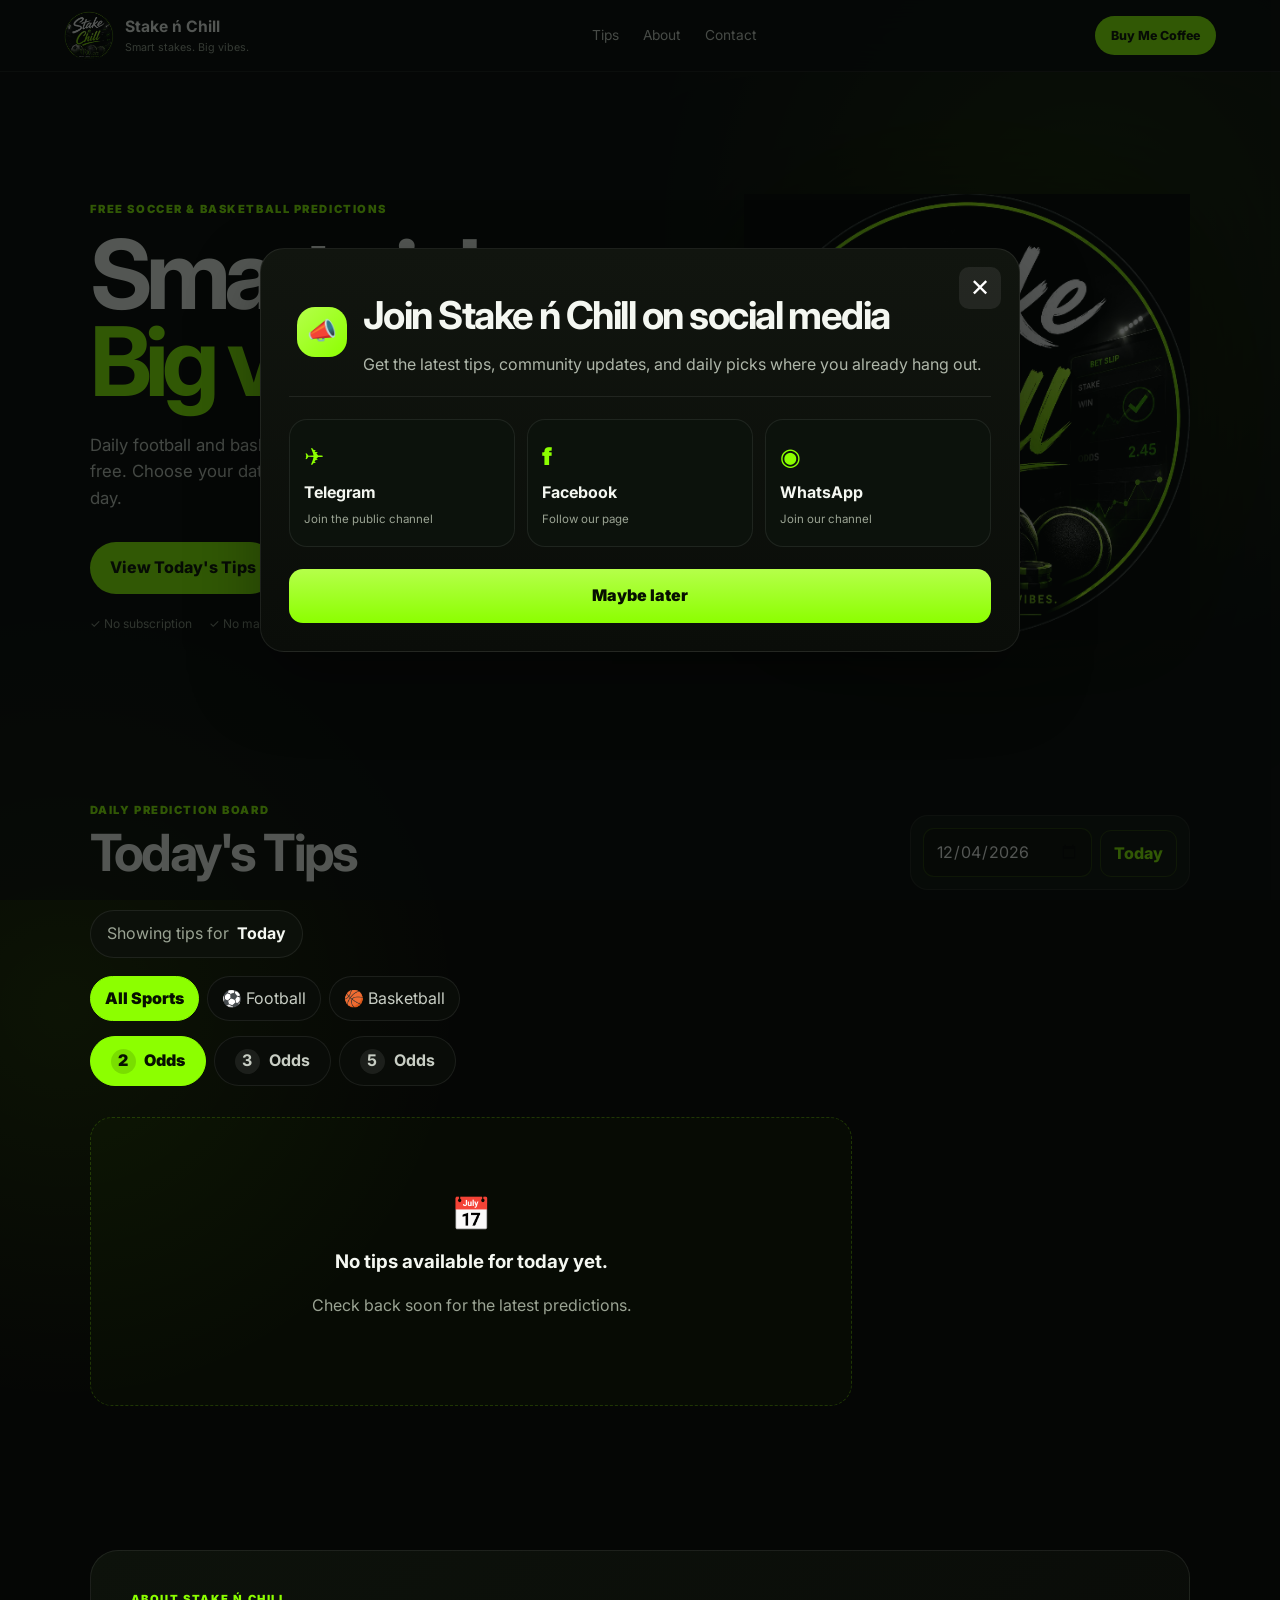
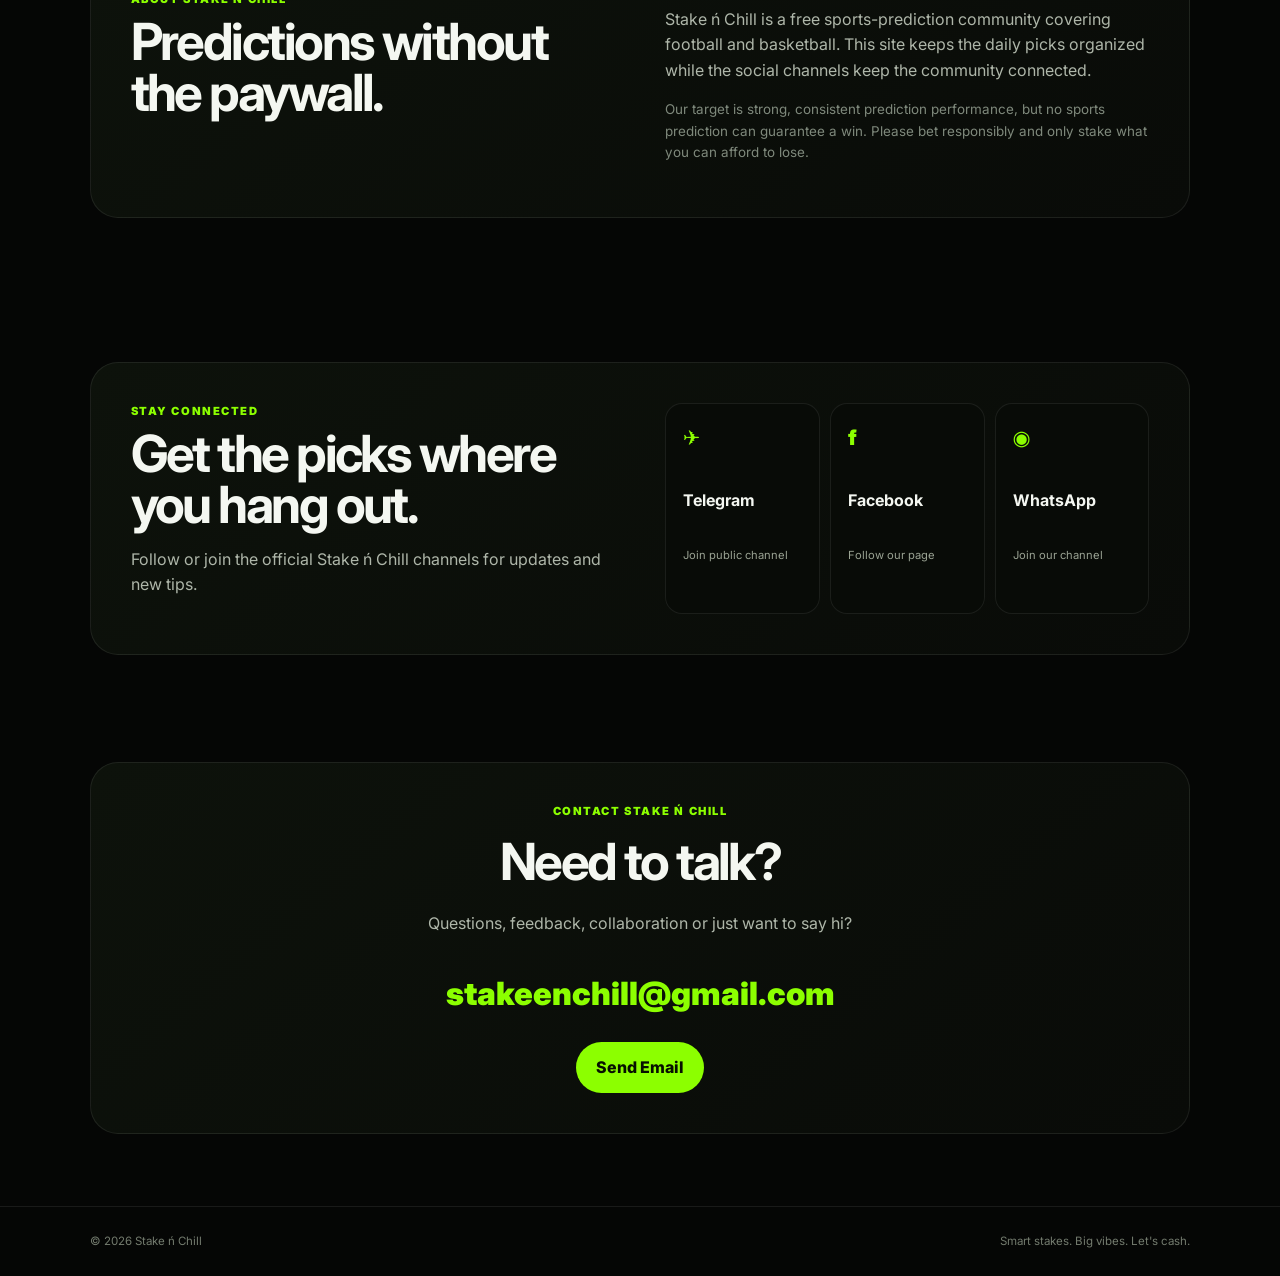
<file: index.html>
<!DOCTYPE html>
<html lang="en">
<head>
  <meta charset="UTF-8">
  <meta name="viewport" content="width=1024">
  <meta name="description" content="Stake ń Chill — free daily football and basketball betting predictions.">
  <meta name="theme-color" content="#070b05">
  <title>Stake ń Chill | Free Sports Predictions</title>
  <link rel="icon" href="assets/favicon_io/favicon.ico" type="image/x-icon">
  <link rel="stylesheet" href="style.css">
</head>
<body>
  <header class="topbar">
    <a class="brand" href="#">
      <img src="assets/favicon_io/android-chrome-192x192.png" alt="Stake ń Chill">
      <span><b>Stake ń Chill</b><small>Smart stakes. Big vibes.</small></span>
    </a>
    <nav>
      <a href="#tips">Tips</a>
      <a href="#about">About</a>
      <a href="#contact">Contact</a>
    </nav>
    <button class="nav-cta" id="coffeeTop" type="button">Buy Me Coffee</button>
  </header>

  <main>
    <section class="hero">
      <div class="hero-copy">
        <div class="eyebrow">FREE SOCCER & BASKETBALL PREDICTIONS</div>
        <h1>Smart picks.<br><em>Big vibes.</em></h1>
        <p>Daily football and basketball predictions from Stake ń Chill — completely free. Choose your date, select your odds section and find the picks for the day.</p>
        <div class="hero-actions">
          <a class="btn primary" href="#tips">View Today's Tips</a>
        </div>
        <div class="trust-row">
          <span>✓ No subscription</span>
          <span>✓ No mandatory charges</span>
          <span>✓ Soccer + Basketball</span>
        </div>
      </div>
      <div class="hero-visual">
        <div class="glow"></div>
        <img src="assets/favicon_io/android-chrome-512x512.png" alt="Stake ń Chill logo">
      </div>
    </section>

    <section id="tips" class="section tips-section">
      <div class="section-head tips-head">
        <div>
          <div class="eyebrow">DAILY PREDICTION BOARD</div>
          <h2 id="tipsTitle">Today's Tips</h2>
        </div>
        <div class="date-box">
          <label for="datePicker">Select date</label>
          <input id="datePicker" type="date">
          <button id="todayBtn" class="small-btn">Today</button>
        </div>
      </div>
      <div class="selected-date">
        <span>Showing tips for</span>
        <strong id="selectedDateText">—</strong>
      </div>
      <div class="sport-filter" style="margin-top:18px;">
        <button class="filter active" data-sport="all">All Sports</button>
        <button class="filter" data-sport="Football">⚽ Football</button>
        <button class="filter" data-sport="Basketball">🏀 Basketball</button>
      </div>

      <div class="odds-tabs">
        <button class="odds-tab active" data-odds="2"><span>2</span> Odds</button>
        <button class="odds-tab" data-odds="3"><span>3</span> Odds</button>
        <button class="odds-tab" data-odds="5"><span>5</span> Odds</button>
      </div>

      <div class="tips-layout">
        <div class="tips-list">
          <div id="summary" class="summary"></div>
          <div id="tipsGrid" class="tips-grid"></div>

          <div id="emptyState" class="empty hidden">
            <div class="empty-icon">📅</div>
            <h3>No tips published for this date</h3>
            <p>Try another date, or check back when the day's predictions are published.</p>
          </div>
        </div>

        <aside id="featured" class="featured hidden" aria-hidden="true"></aside>
      </div>
    </section>

    <section id="about" class="section about">
      <div class="about-panel">
        <div>
          <div class="eyebrow">ABOUT STAKE Ń CHILL</div>
          <h2>Predictions without the paywall.</h2>
        </div>
        <div>
          <p>Stake ń Chill is a free sports-prediction community covering football and basketball. This site keeps the daily picks organized while the social channels keep the community connected.</p>
          <p class="muted">Our target is strong, consistent prediction performance, but no sports prediction can guarantee a win. Please bet responsibly and only stake what you can afford to lose.</p>
        </div>
      </div>
    </section>

    <section class="section community">
      <div class="community-panel">
        <div>
          <div class="eyebrow">STAY CONNECTED</div>
          <h2>Get the picks where you hang out.</h2>
          <p>Follow or join the official Stake ń Chill channels for updates and new tips.</p>
        </div>
        <div class="social-grid">
          <a class="social telegram" id="telegramBtn" href="https://t.me/StakeEnChill" target="_blank" rel="noopener"><span>✈</span><b>Telegram</b><small>Join public channel</small></a>
          <a class="social facebook" id="facebookBtn" href="https://www.facebook.com/profile.php?id=61593842558774" target="_blank" rel="noopener"><span>f</span><b>Facebook</b><small>Follow our page</small></a>
          <a class="social whatsapp" id="whatsappBtn" href="https://whatsapp.com/channel/0029VbEND9CFy72GSDbvec1v" target="_blank" rel="noopener"><span>◉</span><b>WhatsApp</b><small>Join our channel</small></a>
        </div>
      </div>
    </section>

    <section id="contact" class="section contact">
      <div class="contact-card">
        <div class="eyebrow">CONTACT STAKE Ń CHILL</div>
        <h2>Need to talk?</h2>
        <p>Questions, feedback, collaboration or just want to say hi?</p>
        <a class="email" href="mailto:stakeenchill@gmail.com">stakeenchill@gmail.com</a>
        <a class="btn primary" href="mailto:stakeenchill@gmail.com?subject=Stake%20%C5%84%20Chill%20Enquiry">Send Email</a>
      </div>
    </section>
  </main>

  <footer>
    <div>© <span id="year"></span> Stake ń Chill</div>
    <div>Smart stakes. Big vibes. Let's cash.</div>
  </footer>

  <div id="supportModal" class="support-modal hidden" aria-hidden="true">
    <div class="support-sheet" role="dialog" aria-modal="true" aria-labelledby="supportTitle">
      <button class="support-close" id="closeSupport" type="button" aria-label="Close support form">✕</button>

      <div class="support-cta">
        <div class="support-cta-icon">💚</div>
        <div>
          <h3 id="supportTitle">Support Stake ń Chill</h3>
          <p>Your support helps keep the picks free. Thank you for contributing.</p>
        </div>
      </div>

      <div class="support-body">
        <div class="support-heading">
          <span class="support-heading-icon">📲</span>
          <h4>How to support (M-Pesa)</h4>
        </div>

        <ol class="support-steps">
          <li>Open the M-Pesa app on your phone.</li>
          <li>Choose <strong>Send Money</strong> and send to <strong>0708357774</strong> (or use +254708357774).</li>
          <li>Alternatively use <strong>Lipa na M-Pesa → Pochi La Biashara</strong> and enter <strong>0708357774</strong>.</li>
          <li>Enter the amount you wish, confirm, then share the confirmation SMS if you'd like.</li>
        </ol>

        <div class="support-divider"></div>

        <div class="support-payto">
          <span>📩 Pay to:</span>
          <strong id="supportNumber">0708357774</strong>
          <button id="copyPayTo" class="copy-btn" type="button" aria-label="Copy pay number">Copy</button>
        </div>
      </div>
    </div>
  </div>

  <div id="socialPopup" class="social-modal hidden" aria-hidden="true">
    <div class="social-modal-card" role="dialog" aria-modal="true" aria-labelledby="socialPopupTitle">
      <button class="social-close" id="closeSocialPopup" type="button" aria-label="Close social popup">✕</button>

      <div class="social-popup-header">
        <div class="social-popup-icon">📣</div>
        <div>
          <h3 id="socialPopupTitle">Join Stake ń Chill on social media</h3>
          <p>Get the latest tips, community updates, and daily picks where you already hang out.</p>
        </div>
      </div>

      <div class="social-popup-grid">
        <a class="social-popup-link telegram" id="popupTelegramBtn" href="https://t.me/StakeEnChill" target="_blank" rel="noopener">
          <span>✈</span>
          <b>Telegram</b>
          <small>Join the public channel</small>
        </a>
        <a class="social-popup-link facebook" id="popupFacebookBtn" href="https://www.facebook.com/profile.php?id=61593842558774" target="_blank" rel="noopener">
          <span>f</span>
          <b>Facebook</b>
          <small>Follow our page</small>
        </a>
        <a class="social-popup-link whatsapp" id="popupWhatsappBtn" href="https://whatsapp.com/channel/0029VbEND9CFy72GSDbvec1v" target="_blank" rel="noopener">
          <span>◉</span>
          <b>WhatsApp</b>
          <small>Join our channel</small>
        </a>
      </div>

      <button class="social-dismiss" id="dismissSocialPopup" type="button">Maybe later</button>
    </div>
  </div>

  <script>
    // ensure today button text immediately shows if JS loads after HTML
    document.addEventListener('DOMContentLoaded', () => {
      const todayBtn = document.getElementById('todayBtn');
      if (todayBtn) todayBtn.textContent = 'Today';
    });
  </script>
  <script src="script.js"></script>
</body>
</html>
</file>
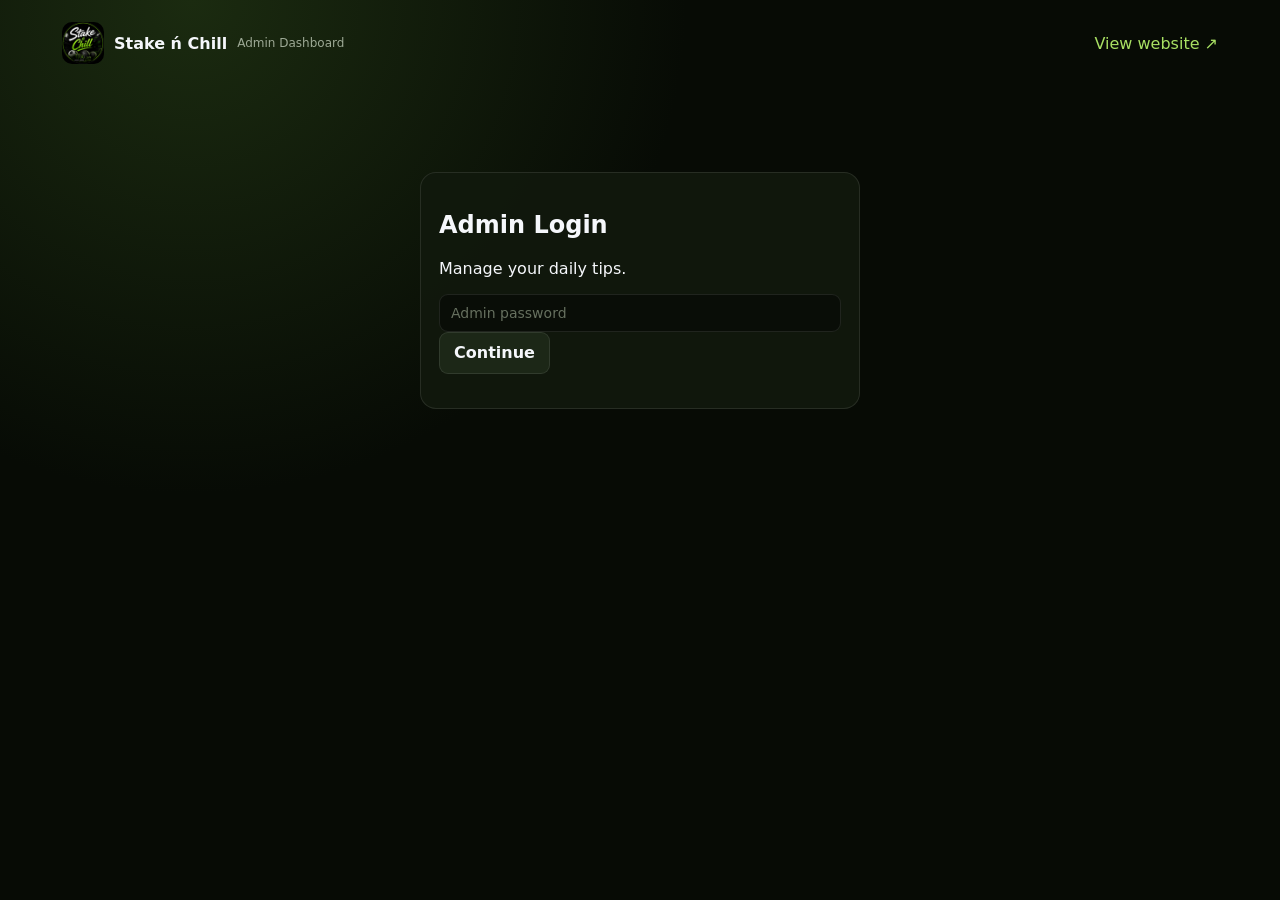
<file: admin/index.html>
<!doctype html>
<html lang="en">
<head>
  <meta charset="utf-8">
  <meta name="viewport" content="width=device-width,initial-scale=1">
  <title>Stake ń Chill Admin</title>
  <link rel="icon" href="../assets/favicon_io/favicon.ico">
  <link rel="stylesheet" href="/admin/admin.css">
</head>
<body>
  <main>
    <header>
      <div class="brand">
        <img src="../assets/favicon_io/android-chrome-192x192.png" alt="">
        <b>Stake ń Chill</b>
        <small>Admin Dashboard</small>
      </div>
      <a href="../" target="_blank">View website ↗</a>
    </header>

    <section id="login" class="card login">
      <h1>Admin Login</h1>
      <p>Manage your daily tips.</p>
      <input id="password" type="password" placeholder="Admin password">
      <button id="loginBtn">Continue</button>
      <p id="loginErr" class="err"></p>
    </section>

    <section id="app" class="hidden">
      <div class="card toolbar">
        <label>Date<input id="date" type="date"></label>
        <label>Odds section / destination
          <select id="odds">
            <option value="2">2 Odds</option>
            <option value="3">3 Odds</option>
            <option value="5">5 Odds</option>
          </select>
        </label>
        <button id="newAcc">+ New Accumulator</button>
        <button id="publish" class="primary">Publish</button>
      </div>

      <section class="card api-tips-panel">
        <div class="api-tips-header">
          <div>
            <h2>Tips from APIs</h2>
            <p class="small">Choose tips, then add them together to the selected odds section.</p>
          </div>
          <button id="refreshApiTips" type="button">Refresh tips</button>
        </div>
        <div class="feed-actions">
          <span id="selectedTipCount" class="small">0 tips selected</span>
          <button id="clearSelectedTips" type="button">Clear selection</button>
          <button id="addSelectedTips" class="primary" type="button" disabled>Add selected to 2 Odds</button>
        </div>
        <div class="tip-groups">
          <section class="tip-group">
            <div class="tip-group-header">
              <h3>Free tips</h3>
              <span id="freeFeedStatus" class="small" aria-live="polite">Not loaded</span>
            </div>
            <div id="freeTipCategories" class="tip-category-grid"></div>
          </section>
          <section class="tip-group">
            <div class="tip-group-header">
              <h3>VIP tips</h3>
              <span id="vipFeedStatus" class="small" aria-live="polite">Not loaded</span>
            </div>
            <div id="vipTipCategories" class="tip-category-grid"></div>
          </section>
        </div>
      </section>

      <section class="card featured-panel">
        <div class="featured-header">
          <div>
            <h2>Tip of the Day</h2>
            <p class="small">Add the featured social post for the selected date.</p>
          </div>
        </div>
        <div class="featured-grid">
          <label>Title<input id="featuredTitle" type="text" placeholder="Tip of the Day"></label>
          <label>Match<input id="featuredMatch" type="text" placeholder="Arsenal vs Chelsea"></label>
          <label>Pick<input id="featuredPick" type="text" placeholder="Over 2.5"></label>
          <label>Odds<input id="featuredOdds" type="number" min="1.01" step="0.01" placeholder="1.76"></label>
          <label>Time<input id="featuredTime" type="time"></label>
          <label>Status
            <select id="featuredStatus">
              <option value="Pending">Pending</option>
              <option value="Won">Won</option>
              <option value="Lost">Lost</option>
              <option value="Void">Void</option>
            </select>
          </label>
        </div>
        <label class="featured-description-field">Description
          <textarea id="featuredDescription" rows="4" placeholder="Tell visitors why this tip is worth following..."></textarea>
        </label>
      </section>

      <div class="grid">
        <section class="card">
          <h2 id="title">2 Odds</h2>
          <div id="list"></div>
        </section>
        <aside class="card">
          <h2>Preview</h2>
          <div id="preview"></div>
        </aside>
      </div>
      <p id="msg"></p>
    </section>
  </main>
  <script src="/admin/admin.js"></script>
</body>
</html>
</file>
<file: style.css>
@import url('https://fonts.googleapis.com/css2?family=Inter:wght@400;500;600;700;800;900&display=swap');

:root{
  --bg:#050605;
  --panel:#0c100a;
  --panel2:#11170d;
  --text:#f4f7f1;
  --muted:#9aa393;
  --accent:#8cff00;
  --accent2:#b5ff4a;
  --line:rgba(140,255,0,.18);
  --white-line:rgba(255,255,255,.08);
  --radius:22px;
}
*{box-sizing:border-box}
html{scroll-behavior:smooth}
body{
  margin:0;color:var(--text);background:
  radial-gradient(circle at 85% 8%,rgba(140,255,0,.11),transparent 28rem),
  radial-gradient(circle at 5% 35%,rgba(140,255,0,.055),transparent 25rem),
  var(--bg);
  font-family:Inter,system-ui,-apple-system,BlinkMacSystemFont,"Segoe UI",sans-serif;
  line-height:1.6;
}
a{text-decoration:none;color:inherit}
button,input{font:inherit}
.topbar{
  position:sticky;top:0;z-index:50;min-height:72px;padding:10px 5%;
  display:flex;align-items:center;justify-content:space-between;gap:20px;
  background:rgba(5,6,5,.88);backdrop-filter:blur(18px);
  border-bottom:1px solid var(--white-line);
}
.brand{display:flex;align-items:center;gap:11px;min-width:190px}
.brand img{width:50px;height:50px;object-fit:contain;border-radius:50%}
.brand b{display:block;font-size:.98rem}
.brand small{display:block;color:var(--muted);font-size:.67rem}
nav{display:flex;gap:24px}
nav a{font-size:.86rem;color:#cfd4ca}
nav a:hover{color:var(--accent)}
.nav-cta,.btn{
  display:inline-flex;align-items:center;justify-content:center;border-radius:999px;
  padding:12px 19px;font-weight:800;border:1px solid var(--line);transition:.2s;
}
.nav-cta,.primary{background:var(--accent);color:#071000}
.nav-cta{padding:9px 15px;font-size:.78rem;cursor:pointer}
.btn:hover,.nav-cta:hover{transform:translateY(-2px);filter:brightness(1.04)}

.support-modal,
.social-modal{
  position:fixed;inset:0;background:rgba(7,10,8,.68);display:flex;align-items:center;justify-content:center;padding:30px;z-index:100;
}
.social-modal-card{
  position:relative;width:min(760px,100%);background:linear-gradient(180deg,#11150f,#0a0d09);border-radius:24px;border:1px solid var(--white-line);box-shadow:0 30px 70px rgba(0,0,0,.35);padding:28px;overflow:hidden;
}
.social-popup-header{
  display:flex;align-items:center;gap:16px;padding:8px 8px 18px;border-bottom:1px solid var(--white-line);
}
.social-popup-icon{
  display:inline-flex;align-items:center;justify-content:center;width:50px;height:50px;border-radius:18px;background:linear-gradient(135deg,var(--accent2),var(--accent));color:#071000;font-size:1.5rem;font-weight:900;
}
.social-popup-header h3{margin:0;font-size:clamp(1.7rem,3vw,2.4rem);letter-spacing:-.04em}
.social-popup-header p{margin:6px 0 0;color:#aeb6a9}
.social-popup-grid{
  display:grid;grid-template-columns:repeat(3,minmax(0,1fr));gap:12px;padding-top:22px;
}
.social-popup-link{
  display:grid;gap:4px;padding:18px 14px;border-radius:18px;border:1px solid var(--white-line);background:#0c120c;transition:.2s;
}
.social-popup-link:hover{transform:translateY(-2px);border-color:var(--line)}
.social-popup-link span{font-size:1.5rem;color:var(--accent);font-weight:900}
.social-popup-link b{font-size:1rem}
.social-popup-link small{color:var(--muted);font-size:.72rem}
.social-close{
  position:absolute;right:18px;top:18px;border:none;background:rgba(255,255,255,.08);color:#fff;border-radius:10px;width:42px;height:42px;cursor:pointer;font-size:1.5rem;line-height:1;
}
.social-dismiss{
  width:100%;margin-top:22px;border:none;border-radius:14px;padding:14px 16px;background:linear-gradient(180deg,var(--accent2),var(--accent));color:#071000;font-size:1rem;font-weight:900;cursor:pointer;
}
.support-sheet{
  position:relative;width:min(760px,100%);background:#f5f5f4;border-radius:22px;border:1px solid rgba(0,0,0,.08);box-shadow:0 28px 70px rgba(0,0,0,.28);overflow:hidden;
}
.support-cta{
  display:flex;align-items:center;justify-content:space-between;gap:16px;padding:20px 24px 18px;
  background:linear-gradient(90deg,var(--accent2),var(--accent));
  color:#071000;min-height:86px;
}
.support-cta-icon{
  display:inline-flex;align-items:center;justify-content:center;width:40px;height:40px;border-radius:50%;background:rgba(255,255,255,.92);
  font-weight:900;font-size:1.4rem;color:var(--accent);
}
.support-cta h3{margin:0;font-size:clamp(1.8rem,3vw,2.5rem);letter-spacing:-.04em}
.support-cta p{margin:6px 0 0;color:rgba(7,16,0,.9);font-weight:700}
.support-close{
  position:absolute;right:18px;top:18px;border:none;background:rgba(255,255,255,.2);color:#fff;border-radius:10px;width:42px;height:42px;cursor:pointer;font-size:1.6rem;line-height:1;
}
.support-body{padding:26px 26px 28px;background:#f3f3f2;color:#2b1e12}
.support-heading{display:flex;align-items:center;gap:12px;margin:0 0 20px}
.support-heading-icon{font-size:1.5rem}
.support-heading h4{margin:0;font-size:clamp(1.5rem,2vw,2.2rem);letter-spacing:-.04em}
.support-steps{
  margin:0;padding-left:22px;display:grid;gap:14px;font-size:1.1rem;line-height:1.45;color:#3d2c21;list-style:decimal;
}
.support-steps strong{font-weight:800}
.support-divider{margin:22px 0 18px;border-top:1px solid rgba(99,67,38,.16)}
.support-payto{display:flex;align-items:center;gap:10px;font-size:1.1rem;padding:6px 0 18px;color:#3a291d}
.support-payto strong{font-size:1.35rem;color:#2d170a}
/* copy button for support number */
.copy-btn{
  margin-left:6px;padding:8px 10px;border-radius:10px;border:1px solid rgba(0,0,0,.08);
  background:transparent;color:var(--accent);font-weight:800;cursor:pointer;font-size:.85rem
}
.copy-btn:hover{background:rgba(140,255,0,.06)}
.copy-btn.copied{background:var(--accent);color:#071000}
.support-confirm{
  width:100%;border:none;border-radius:14px;padding:18px 20px;background:linear-gradient(180deg,#0fa55d,#0a8e4e);color:#fff;font-size:1.05rem;font-weight:900;letter-spacing:-.02em;cursor:pointer;box-shadow:0 10px 18px rgba(15,165,93,.22);
}
.support-confirm:hover{filter:brightness(1.03)}

@media (max-width:620px){
  .support-cta{padding:16px 18px}
  .support-cta h3{font-size:1.5rem}
  .support-cta p{font-size:.9rem}
  .support-body{padding:18px}
  .support-steps{font-size:1rem}
  .support-payto{font-size:1rem;flex-wrap:wrap}
}
.ghost{background:rgba(255,255,255,.035);color:var(--text)}
.hero{
  min-height:690px;padding:80px 7%;max-width:1500px;margin:auto;
  display:grid;grid-template-columns:1.15fr .85fr;align-items:center;gap:50px;
}
.eyebrow{color:var(--accent);font-weight:900;letter-spacing:.14em;font-size:.7rem}
.hero h1{font-size:clamp(3.4rem,7.5vw,7.5rem);line-height:.91;letter-spacing:-.07em;margin:12px 0 26px}
.hero h1 em{font-style:normal;color:var(--accent)}
.hero-copy>p{max-width:680px;color:#c7cdc3;font-size:1.05rem}
.hero-actions{display:flex;gap:12px;flex-wrap:wrap;margin-top:30px}
.trust-row{display:flex;gap:17px;flex-wrap:wrap;color:#879080;font-size:.75rem;margin-top:20px}
.hero-visual{position:relative;display:flex;justify-content:center;align-items:center}
.hero-visual .glow{
  position:absolute;width:70%;height:70%;border-radius:50%;
  background:var(--accent);filter:blur(90px);opacity:.13
}
.hero-visual img{
  width:min(520px,100%);position:relative;z-index:1;
  filter:drop-shadow(0 20px 60px rgba(0,0,0,.75))
}
.section{max-width:1400px;margin:auto;padding:72px 7%}
.section-head{display:flex;align-items:end;justify-content:space-between;gap:30px;margin-bottom:25px}
.section h2{font-size:clamp(2rem,4vw,3.5rem);line-height:1;letter-spacing:-.05em;margin:7px 0 12px}
.section-head p{color:var(--muted);margin:0;max-width:670px}
.date-box{
  display:flex;align-items:end;gap:8px;padding:12px;border:1px solid var(--white-line);
  border-radius:18px;background:var(--panel);white-space:nowrap
}
.date-box label{position:absolute;clip:rect(0 0 0 0)}
input[type=date]{
  color:var(--text);background:#070a06;border:1px solid var(--line);
  border-radius:11px;padding:10px 12px;outline:none
}
.small-btn{
  border:1px solid var(--line);background:transparent;color:var(--accent);
  border-radius:11px;padding:10px 13px;cursor:pointer;font-weight:800
}
.selected-date{
  display:inline-flex;gap:8px;align-items:center;background:var(--panel);
  border:1px solid var(--white-line);padding:10px 16px;border-radius:999px;color:var(--muted)
}
.selected-date strong{color:var(--text)}
.tips-section{padding-top:40px}
.tips-head{margin-bottom:20px}
.sport-filter,.odds-tabs{display:flex;gap:8px;flex-wrap:wrap}
.filter,.odds-tab{
  cursor:pointer;border:1px solid var(--white-line);background:#090c08;color:#c8cec4;
  padding:9px 14px;border-radius:999px
}
.filter.active,.odds-tab.active{background:var(--accent);border-color:var(--accent);color:#071000;font-weight:900}
.odds-tabs{margin:15px 0 16px}
.odds-tab{padding:11px 20px;font-weight:700}
.odds-tab span{
  display:inline-flex;width:25px;height:25px;align-items:center;justify-content:center;
  border-radius:50%;background:rgba(255,255,255,.08);margin-right:5px
}
.odds-tab.active span{background:rgba(0,0,0,.13)}
.summary{color:var(--muted);font-size:.8rem;margin:5px 0 15px}
.tips-layout{display:grid;grid-template-columns:1fr 320px;gap:18px;align-items:start}
.tips-list{min-width:0}
.tips-grid{display:grid;grid-template-columns:repeat(auto-fit,minmax(min(100%,280px),max-content));gap:15px;align-items:start;justify-content:start}
.tip-card{
  position:relative;overflow:hidden;width:fit-content;max-width:100%;padding:20px;border-radius:var(--radius);
  background:linear-gradient(145deg,var(--panel2),var(--panel));
  border:1px solid var(--white-line)
}
.tip-card:before{content:"";position:absolute;left:0;top:0;bottom:0;width:4px;background:var(--accent)}
.tip-top{display:flex;align-items:center;justify-content:space-between;gap:10px;margin-bottom:13px}
.tip-meta{display:flex;align-items:center;gap:10px;flex-wrap:wrap}
.tag{color:var(--accent);font-size:.67rem;font-weight:900;letter-spacing:.1em}
.league{font-size:.7rem;color:#7f8979}
.match{font-size:1.06rem;font-weight:800;line-height:1.3;margin-bottom:12px}
.pick-row{display:flex;align-items:end;justify-content:space-between;gap:10px;border-top:1px solid var(--white-line);padding-top:13px}
.pick-label{color:var(--muted);font-size:.68rem;text-transform:uppercase;letter-spacing:.08em}
.pick{font-size:1rem;font-weight:900}
.odds{color:var(--accent);font-weight:900;font-size:1.15rem}
.meta{display:flex;gap:10px;margin-top:12px;color:#778071;font-size:.7rem}
.status{margin-left:auto}
.slip-card{padding:18px 18px 16px}
.slip-card:before{background:var(--accent)}
.slip-summary{display:flex;align-items:center;justify-content:space-between;padding:10px 12px;margin:10px 0 12px;border:1px solid var(--white-line);border-radius:12px;background:rgba(255,255,255,.02)}
.slip-label{font-size:.7rem;color:var(--muted);text-transform:uppercase;letter-spacing:.08em}
.slip-summary strong{font-size:1.2rem;color:var(--accent)}
.pick-list{display:grid;gap:10px}
.slip-match{display:flex;align-items:center;justify-content:space-between;gap:12px;padding:10px 12px;border-radius:12px;background:rgba(255,255,255,.02);border:1px solid rgba(255,255,255,.06)}
.match-main{display:grid;gap:4px;min-width:0}
.match-name{font-weight:800;font-size:.97rem;line-height:1.4}
.match-time{font-size:.72rem;color:var(--muted)}
.match-side{text-align:right}
.match-pick{font-weight:800;font-size:.94rem}
.match-odds{font-size:.82rem;color:var(--accent);font-weight:800}
.match-status{margin-top:6px}
.result-badge{display:inline-flex;align-items:center;justify-content:center;padding:6px 10px;border-radius:999px;font-size:.7rem;font-weight:900;border:1px solid var(--line);text-transform:uppercase;letter-spacing:.05em}
.result-won{background:rgba(140,255,0,.12);color:#b7ff5d;border-color:rgba(140,255,0,.3)}
.result-lost{background:rgba(255,110,110,.12);color:#ff8a8a;border-color:rgba(255,110,110,.2)}
.result-postponed{background:rgba(255,193,7,.12);color:#ffcf62;border-color:rgba(255,193,7,.2)}
.result-pending{background:rgba(255,255,255,.04);color:#d9dfe4;border-color:rgba(255,255,255,.12)}
.hidden{display:none!important}
.empty{text-align:center;padding:70px 20px;border:1px dashed var(--line);border-radius:var(--radius);background:rgba(140,255,0,.025)}
.empty-icon{font-size:2rem}
.empty h3{margin:8px 0}
.empty p{color:var(--muted)}
.about-panel,.community-panel,.contact-card{
  border:1px solid var(--white-line);background:linear-gradient(140deg,#0d120b,#090b08);
  border-radius:28px;padding:40px;display:grid;grid-template-columns:1fr 1fr;gap:50px
}
.about-panel p,.community-panel p,.contact-card p{color:#aeb6a9}
.muted{color:#7f897c!important;font-size:.84rem}
.social-grid{display:grid;grid-template-columns:repeat(3,1fr);gap:10px}
.social{
  padding:17px;border-radius:17px;border:1px solid var(--white-line);
  background:#080b07;display:grid;gap:2px;transition:.2s
}
.social:hover{transform:translateY(-3px);border-color:var(--line)}
.social span{font-size:1.3rem;color:var(--accent);font-weight:900}
.social small{color:var(--muted);font-size:.7rem}
.contact{padding-top:35px}
.contact-card{grid-template-columns:1fr;gap:8px;text-align:center;justify-items:center}
.contact-card h2{margin-bottom:0}
.email{font-size:clamp(1.2rem,3vw,2rem);color:var(--accent);font-weight:900;margin:7px 0 15px}
footer{
  border-top:1px solid var(--white-line);padding:25px 7%;display:flex;
  justify-content:space-between;gap:15px;color:#737b6e;font-size:.72rem
}
@media(max-width:900px){
  nav{display:none}
  .hero{grid-template-columns:1fr;min-height:auto;padding-top:65px}
  .hero-visual{order:-1;max-width:500px;margin:auto}
  .tips-layout{grid-template-columns:1fr}
  .tips-grid{grid-template-columns:repeat(auto-fit,minmax(min(100%,280px),max-content))}
  .about-panel,.community-panel{grid-template-columns:1fr}
}
@media(max-width:620px){
  .topbar{padding:9px 4%}
  .nav-cta{
    display:inline-flex;
    padding:8px 10px;
    font-size:.82rem;
    margin-left:auto;
    gap:8px;
  }
  .hero,.section{padding-left:5%;padding-right:5%}
  .hero{padding-top:45px}
  .hero h1{font-size:3.5rem}
  .section-head{align-items:stretch;flex-direction:column}
  .date-box{width:100%;justify-content:space-between}
  input[type=date]{width:100%}
  .tips-grid{grid-template-columns:1fr}
  .social-grid,.social-popup-grid{grid-template-columns:1fr}
  .about-panel,.community-panel,.contact-card{padding:25px}
  footer{flex-direction:column}
}

/* Featured Tip of the Day styles: pinned card that dangles */
#featured{display:block;padding-top:22px}
.featured-card{
  position:relative;
  background:linear-gradient(180deg,#0f170a,#07100b);
  border-radius:16px;
  padding:18px 16px 16px 16px;
  box-shadow: 0 30px 50px rgba(2,6,4,0.55), 0 6px 18px rgba(0,0,0,0.4);
  border:1px solid rgba(255,255,255,0.04);
  transform-origin: top center;
  animation: swing 3.8s ease-in-out infinite;
  will-change: transform;
}
.featured-head{display:flex;align-items:flex-start;gap:12px;margin-bottom:10px}
.featured-badge{background:linear-gradient(90deg,#ffcf62,#ffd98a);color:#2b1800;padding:6px 10px;border-radius:999px;font-weight:900;font-size:.72rem}
.featured-meta h3{margin:0;font-size:1.02rem}
.featured-sub{margin-top:6px;color:var(--muted);font-size:.92rem}
.featured-body-row{display:flex;align-items:center;justify-content:space-between;gap:12px;padding-top:8px}
.featured-left{flex:1;min-width:0}
.featured-right{text-align:right;min-width:120px;display:flex;flex-direction:column;align-items:flex-end;justify-content:center;gap:6px}
.featured-league{color:var(--muted);font-size:.82rem}
.featured-time{color:var(--muted);font-size:.8rem;margin-top:6px}
.featured-pick{font-weight:900;font-size:1.05rem}
.featured-odds{font-weight:900;color:var(--accent);font-size:1.1rem}

/* pin and string */
.featured-card::before{
  content:"";
  position:absolute;
  left:18px;
  top:-14px;
  width:16px;
  height:16px;
  border-radius:50%;
  background:radial-gradient(circle at 35% 35%, #fff,#f7f7f7 30%, #e1e1e1 60%);
  box-shadow:0 4px 8px rgba(0,0,0,0.45);
  border:2px solid rgba(0,0,0,0.25);
}
.featured-card::after{
  content:"";
  position:absolute;
  left:25px;
  top:-2px;
  width:2px;
  height:12px;
  background:linear-gradient(180deg, rgba(255,255,255,0.6), rgba(255,255,255,0.1));
  border-radius:2px;
}

@keyframes swing{
  0% { transform: rotate(-5deg) translateY(0); }
  25% { transform: rotate(6deg) translateY(3px); }
  50% { transform: rotate(-4deg) translateY(0); }
  75% { transform: rotate(5deg) translateY(2px); }
  100% { transform: rotate(-5deg) translateY(0); }
}

@media(max-width:620px){
  .featured-card{animation-duration:2.8s;transform-origin:top left}
  .featured-card::before{left:12px;top:-12px}
  .featured-card::after{left:18px}
}
</file>
<file: admin/admin.css>
:root {
  color-scheme: dark;

  --bg: #070b05;
  --panel: #11190d;
  --panel-2: #090d07;
  --text: #f5f7fb;
  --muted: #9da995;
  --accent: #a8e063;
  --border: #ffffff18;
  --danger: #ff7676;
}

/* =========================
   RESET
========================= */

* {
  box-sizing: border-box;
}

html {
  width: 100%;
  overflow-x: hidden;
}

body {
  margin: 0;
  width: 100%;
  min-height: 100vh;

  background:
    radial-gradient(
      circle at 15% 0,
      #1b2b10,
      transparent 35%
    ),
    var(--bg);

  color: var(--text);
  font-family:
    system-ui,
    -apple-system,
    BlinkMacSystemFont,
    "Segoe UI",
    sans-serif;

  overflow-x: hidden;
}

button,
input,
select {
  max-width: 100%;
}

/* =========================
   MAIN CONTAINER
========================= */

main {
  width: 100%;
  max-width: 1200px;
  margin: 0 auto;
  padding: 22px;
}

/* =========================
   HEADER
========================= */

header {
  display: flex;
  justify-content: space-between;
  align-items: center;

  gap: 15px;
  margin-bottom: 20px;
}

header a {
  color: var(--accent);
  text-decoration: none;
}

.brand {
  display: flex;
  align-items: center;
  gap: 10px;
  min-width: 0;
}

.brand img {
  width: 42px;
  height: 42px;

  border-radius: 10px;

  object-fit: cover;
  flex-shrink: 0;
}

.brand b,
.brand small {
  display: block;
}

.brand b {
  font-size: 16px;
}

.brand small {
  color: var(--muted);
  font-size: 12px;
}

/* =========================
   CARDS
========================= */

.card {
  width: 100%;
  min-width: 0;

  background: #11190df2;
  border: 1px solid var(--border);
  border-radius: 16px;

  padding: 18px;
}

.login {
  max-width: 440px;
  margin: 12vh auto;
}

.hidden {
  display: none !important;
}

/* =========================
   FORMS
========================= */

label {
  display: block;

  color: var(--muted);
  font-size: 12px;
  font-weight: 600;

  min-width: 0;
}

input,
select {
  display: block;

  width: 100%;
  min-width: 0;

  margin-top: 6px;

  background: #090d07;
  color: var(--text);

  border: 1px solid var(--border);
  border-radius: 9px;

  padding: 10px 11px;

  font: inherit;
  font-size: 14px;

  outline: none;
}

input:focus,
select:focus {
  border-color: var(--accent);
}

input::placeholder {
  color: #66705f;
}

/* Prevent iOS zoom on inputs */
@media (max-width: 850px) {
  input,
  select {
    font-size: 16px;
  }
}

/* =========================
   BUTTONS
========================= */

button {
  min-height: 42px;

  background: #1c2717;
  color: var(--text);

  border: 1px solid var(--border);
  border-radius: 9px;

  padding: 10px 14px;

  font: inherit;
  font-weight: 700;

  cursor: pointer;

  transition:
    background 0.15s ease,
    transform 0.1s ease,
    opacity 0.15s ease;
}

button:hover {
  background: #273520;
}

button:active {
  transform: scale(0.98);
}

button:disabled {
  opacity: 0.6;
  cursor: not-allowed;
}

.primary {
  background: var(--accent);
  color: #10160b;
  border: 0;
}

.primary:hover {
  background: #b9ed75;
}

/* =========================
   TOOLBAR
========================= */

.toolbar {
  display: grid;

  grid-template-columns:
    180px
    180px
    1fr
    auto;

  gap: 12px;

  align-items: end;

  margin-bottom: 18px;
}

/* =========================
   FEATURED TIP
========================= */

.featured-panel {
  margin-bottom: 18px;
}

.featured-header {
  margin-bottom: 14px;
}

.featured-header h2 {
  margin: 0;
}

.featured-header .small {
  display: block;
  margin-top: 4px;
  color: var(--muted);
}

.featured-grid {
  display: grid;
  grid-template-columns: repeat(3, minmax(0, 1fr));
  gap: 12px;
}

.featured-description-field {
  margin-top: 12px;
}

textarea {
  display: block;
  width: 100%;
  min-height: 120px;
  resize: vertical;

  margin-top: 6px;

  background: #090d07;
  color: var(--text);

  border: 1px solid var(--border);
  border-radius: 9px;

  padding: 10px 11px;

  font: inherit;
  font-size: 14px;

  outline: none;
}

textarea:focus {
  border-color: var(--accent);
}

/* =========================
   MAIN CONTENT GRID
========================= */

.grid {
  display: grid;

  grid-template-columns: 1.5fr 0.8fr;

  gap: 18px;

  width: 100%;
}

/* =========================
   ACCUMULATOR
========================= */

.acc {
  width: 100%;

  border: 1px solid var(--border);
  padding: 14px;

  border-radius: 13px;

  margin-bottom: 13px;

  overflow: hidden;
}

.acchead {
  display: grid;

  grid-template-columns:
    minmax(0, 1.15fr)
    minmax(0, 1.15fr)
    minmax(120px, 0.8fr)
    auto;

  gap: 8px;

  align-items: end;
}

.matches,
#list,
#preview {
  min-width: 0;
}

.empty {
  color: var(--muted);
  padding: 10px 0;
}

.empty p {
  margin: 6px 0;
}

.acchead button {
  white-space: nowrap;
}

.oddsTotal {
  color: var(--accent);

  font-weight: 800;

  margin: 12px 0;
}

/* =========================
   MATCH ROW
========================= */

.match {
  display: grid;

  grid-template-columns:
    1.5fr
    1fr
    90px
    100px
    36px;

  gap: 7px;

  border-top: 1px solid var(--border);

  padding-top: 10px;
  margin-top: 10px;

  align-items: end;
}

.match button {
  width: 36px;
  min-width: 36px;

  padding: 8px;

  display: flex;
  align-items: center;
  justify-content: center;
}

/* =========================
   PREVIEW
========================= */

.preview {
  width: 100%;

  background: #090d07;

  border: 1px solid var(--border);
  border-radius: 12px;

  padding: 12px;

  margin-bottom: 10px;

  overflow-wrap: anywhere;
}

.feature-preview {
  border-color: var(--accent);
  background: linear-gradient(180deg, rgba(168, 224, 99, 0.12), rgba(9, 13, 7, 1));
}

.preview p {
  margin: 10px 0 0;

  line-height: 1.45;
}

.small {
  color: var(--muted);
  font-size: 12px;
}

/* =========================
   MESSAGES
========================= */

.err {
  color: var(--danger);
}

#msg {
  color: var(--muted);

  min-height: 20px;

  overflow-wrap: anywhere;
}

/* =========================
   API TIP PICKER
========================= */

.api-tips-panel {
  margin-bottom: 18px;
}

.api-tips-header,
.feed-actions,
.tip-group-header {
  display: flex;
  align-items: center;
  justify-content: space-between;
  gap: 12px;
}

.api-tips-header {
  margin-bottom: 14px;
}

.api-tips-header h2,
.tip-group-header h3 {
  margin: 0;
}

.api-tips-header .small {
  display: block;
  margin-top: 4px;
}

.feed-actions {
  justify-content: flex-start;
  flex-wrap: wrap;
  padding: 12px 0;
  border-top: 1px solid var(--border);
  border-bottom: 1px solid var(--border);
}

.feed-actions .small {
  margin-right: auto;
}

.tip-group {
  margin-top: 18px;
}

.tip-group-header {
  align-items: baseline;
  margin-bottom: 10px;
}

.tip-category-grid {
  display: grid;
  grid-template-columns: repeat(auto-fit, minmax(min(100%, 245px), 1fr));
  gap: 10px;
}

.tip-category {
  min-width: 0;
  padding: 12px;
  border: 1px solid var(--border);
  border-radius: 12px;
  background: #090d07;
}

.tip-category h4 {
  margin: 0 0 9px;
  color: var(--accent);
  text-transform: capitalize;
}

.api-tip-list {
  display: grid;
  gap: 8px;
}

.api-tip {
  display: flex;
  align-items: flex-start;
  gap: 9px;
  min-width: 0;
  padding: 9px;
  border: 1px solid var(--border);
  border-radius: 9px;
  color: var(--text);
  cursor: pointer;
}

.api-tip.is-selected {
  border-color: var(--accent);
  background: #a8e06312;
}

.api-tip input[type="checkbox"] {
  display: block;
  width: 17px;
  min-width: 17px;
  height: 17px;
  margin: 2px 0 0;
  accent-color: var(--accent);
}

.api-tip-content,
.api-tip-meta {
  display: grid;
  gap: 4px;
  min-width: 0;
}

.api-tip-content {
  flex: 1;
  overflow-wrap: anywhere;
  font-size: 13px;
}

.api-tip-meta {
  display: flex;
  flex-wrap: wrap;
  justify-content: space-between;
  color: var(--muted);
  font-size: 11px;
}

.api-tip-source {
  color: var(--accent);
  font-weight: 700;
}

.category-empty {
  margin: 0;
  color: var(--muted);
  font-size: 12px;
}

/* =========================
   TABLET
========================= */

@media (max-width: 850px) {

  main {
    padding: 16px;
  }

  header {
    margin-bottom: 16px;
  }

  .toolbar {
    grid-template-columns: 1fr 1fr;
  }

  .toolbar button {
    width: 100%;
  }

  .grid {
    grid-template-columns: 1fr;
  }

  .acchead {
    grid-template-columns: 1fr 1fr;
  }

  .acchead button {
    grid-column: 1 / -1;
    width: 100%;
  }

  .match {
    grid-template-columns: 1fr 1fr;
  }

  .match label:first-child {
    grid-column: 1 / -1;
  }

  .match button {
    width: 100%;
    grid-column: 1 / -1;
  }
}

/* =========================
   MOBILE
========================= */

@media (max-width: 600px) {

  body {
    font-size: 14px;
  }

  main {
    padding: 12px;
  }

  header {
    flex-wrap: wrap;
    align-items: center;

    gap: 10px;

    margin-bottom: 14px;
  }

  .brand {
    flex: 1;
  }

  .brand img {
    width: 38px;
    height: 38px;
  }

  .brand b {
    font-size: 15px;
  }

  .brand small {
    font-size: 11px;
  }

  header a {
    font-size: 13px;
  }

  .card {
    padding: 13px;

    border-radius: 13px;
  }

  .login {
    margin:
      7vh
      auto
      0;
  }

  /* Toolbar */

  .toolbar {
    grid-template-columns: 1fr;

    gap: 10px;

    margin-bottom: 14px;
  }

  .featured-grid {
    grid-template-columns: 1fr;
  }

  .api-tips-header,
  .tip-group-header {
    align-items: flex-start;
  }

  .api-tips-header {
    flex-direction: column;
  }

  .api-tips-header button {
    width: 100%;
  }

  .feed-actions .small {
    width: 100%;
  }

  .feed-actions button {
    flex: 1;
  }

  .toolbar button {
    min-height: 44px;
  }

  /* Accumulator */

  .acc {
    padding: 11px;

    border-radius: 11px;

    margin-bottom: 11px;
  }

  .acchead {
    grid-template-columns: 1fr;

    gap: 9px;
  }

  .acchead button {
    width: 100%;

    min-height: 42px;
  }

  /* Matches */

  .match {
    grid-template-columns: 1fr;

    gap: 9px;

    padding-top: 12px;
    margin-top: 12px;
  }

  .match label:first-child {
    grid-column: auto;
  }

  .match button {
    grid-column: auto;

    width: 100%;

    min-height: 42px;
  }

  /* Add match */

  .acc > button[data-add] {
    width: 100%;

    margin-top: 10px;

    min-height: 44px;
  }

  /* Preview */

  .preview {
    padding: 11px;

    border-radius: 10px;
  }

  /* Buttons */

  button {
    min-height: 44px;

    padding:
      10px
      12px;
  }
}

/* =========================
   VERY SMALL PHONES
========================= */

@media (max-width: 380px) {

  main {
    padding: 9px;
  }

  .card {
    padding: 10px;
  }

  .brand img {
    width: 34px;
    height: 34px;
  }

  .brand b {
    font-size: 14px;
  }

  .brand small {
    font-size: 10px;
  }

  .acc {
    padding: 9px;
  }

  input,
  select {
    padding: 10px;
  }
}
</file>
